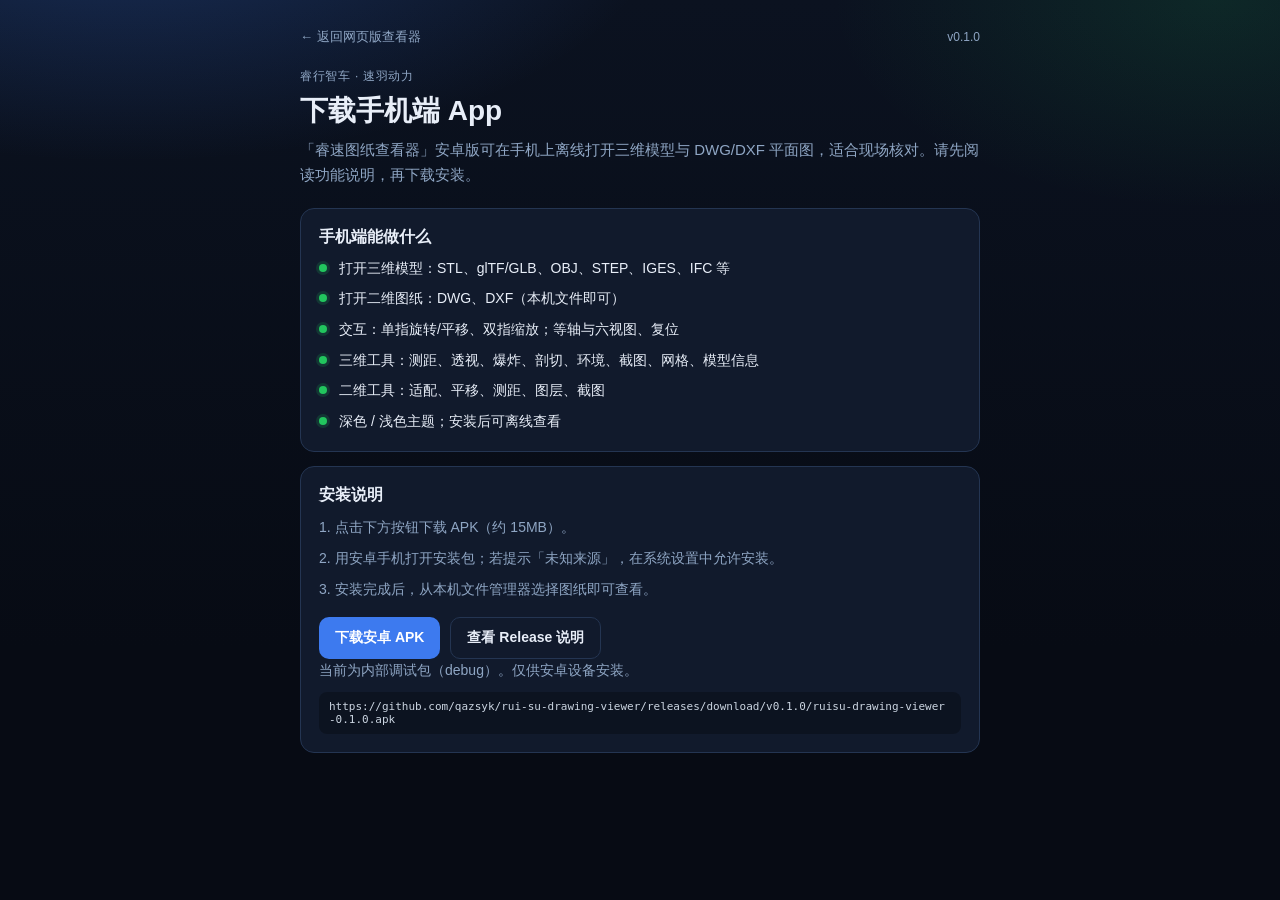
<file: mobile.html>
<!DOCTYPE html>
<html lang="zh-CN">
  <head>
    <meta charset="UTF-8" />
    <meta name="viewport" content="width=device-width, initial-scale=1" />
    <meta name="theme-color" content="#0b1220" />
    <title>下载手机端 · 睿速图纸查看器</title>
    <style>
      :root {
        --bg0: #0b1220;
        --card: #121c2e;
        --line: #243552;
        --text: #e8eef8;
        --muted: #8fa6c4;
        --accent: #3d7aef;
      }
      * { box-sizing: border-box; }
      body {
        margin: 0;
        min-height: 100vh;
        font-family: "PingFang SC", "Hiragino Sans GB", "Microsoft YaHei", sans-serif;
        color: var(--text);
        background:
          radial-gradient(900px 420px at 10% -10%, rgba(61, 122, 239, 0.28), transparent 60%),
          radial-gradient(700px 380px at 95% 0%, rgba(34, 197, 94, 0.12), transparent 55%),
          linear-gradient(180deg, var(--bg0), #070b14 72%);
      }
      .wrap {
        max-width: 720px;
        margin: 0 auto;
        padding: 28px 20px 48px;
      }
      .nav {
        display: flex;
        justify-content: space-between;
        align-items: center;
        gap: 12px;
        margin-bottom: 22px;
      }
      .nav a {
        color: var(--muted);
        text-decoration: none;
        font-size: 13px;
      }
      .nav a:hover { color: var(--text); }
      .brand {
        font-size: 12px;
        letter-spacing: 0.06em;
        color: var(--muted);
        margin-bottom: 8px;
      }
      h1 {
        margin: 0 0 10px;
        font-size: 28px;
        line-height: 1.25;
      }
      .lead {
        margin: 0 0 20px;
        color: var(--muted);
        font-size: 15px;
        line-height: 1.65;
      }
      .panel {
        background: color-mix(in srgb, var(--card) 92%, transparent);
        border: 1px solid var(--line);
        border-radius: 14px;
        padding: 18px;
        margin-bottom: 14px;
      }
      .panel h2 {
        margin: 0 0 10px;
        font-size: 16px;
      }
      .panel p {
        margin: 0 0 8px;
        color: var(--muted);
        font-size: 14px;
        line-height: 1.65;
      }
      ul {
        margin: 0;
        padding: 0;
        list-style: none;
        display: grid;
        gap: 9px;
      }
      li {
        display: grid;
        grid-template-columns: 10px 1fr;
        gap: 10px;
        align-items: start;
        font-size: 14px;
        line-height: 1.55;
      }
      li::before {
        content: "";
        width: 8px;
        height: 8px;
        margin-top: 6px;
        border-radius: 50%;
        background: #22c55e;
        box-shadow: 0 0 0 3px rgba(34, 197, 94, 0.16);
      }
      .actions {
        display: flex;
        flex-wrap: wrap;
        gap: 10px;
        margin-top: 16px;
      }
      .btn {
        display: inline-flex;
        align-items: center;
        justify-content: center;
        min-height: 42px;
        padding: 0 16px;
        border-radius: 10px;
        text-decoration: none;
        font-size: 14px;
        font-weight: 650;
      }
      .btn-primary {
        background: var(--accent);
        color: #fff;
      }
      .btn-ghost {
        border: 1px solid var(--line);
        color: var(--text);
        background: transparent;
      }
      .meta {
        margin-top: 12px;
        font-size: 12px;
        color: var(--muted);
        line-height: 1.6;
      }
      .url {
        margin-top: 10px;
        word-break: break-all;
        font-family: ui-monospace, SFMono-Regular, Menlo, monospace;
        font-size: 11px;
        color: #cbd5e1;
        background: rgba(0, 0, 0, 0.28);
        border-radius: 8px;
        padding: 8px 10px;
      }
    </style>
  </head>
  <body>
    <div class="wrap">
      <div class="nav">
        <a href="./">← 返回网页版查看器</a>
        <span style="color: var(--muted); font-size: 12px;">v0.1.0</span>
      </div>

      <div class="brand">睿行智车 · 速羽动力</div>
      <h1>下载手机端 App</h1>
      <p class="lead">
        「睿速图纸查看器」安卓版可在手机上离线打开三维模型与 DWG/DXF 平面图，适合现场核对。请先阅读功能说明，再下载安装。
      </p>

      <section class="panel">
        <h2>手机端能做什么</h2>
        <ul>
          <li>打开三维模型：STL、glTF/GLB、OBJ、STEP、IGES、IFC 等</li>
          <li>打开二维图纸：DWG、DXF（本机文件即可）</li>
          <li>交互：单指旋转/平移、双指缩放；等轴与六视图、复位</li>
          <li>三维工具：测距、透视、爆炸、剖切、环境、截图、网格、模型信息</li>
          <li>二维工具：适配、平移、测距、图层、截图</li>
          <li>深色 / 浅色主题；安装后可离线查看</li>
        </ul>
      </section>

      <section class="panel">
        <h2>安装说明</h2>
        <p>1. 点击下方按钮下载 APK（约 15MB）。</p>
        <p>2. 用安卓手机打开安装包；若提示「未知来源」，在系统设置中允许安装。</p>
        <p>3. 安装完成后，从本机文件管理器选择图纸即可查看。</p>
        <div class="actions">
          <a
            class="btn btn-primary"
            href="https://github.com/qazsyk/rui-su-drawing-viewer/releases/download/v0.1.0/ruisu-drawing-viewer-0.1.0.apk"
          >下载安卓 APK</a>
          <a
            class="btn btn-ghost"
            href="https://github.com/qazsyk/rui-su-drawing-viewer/releases/tag/v0.1.0"
            target="_blank"
            rel="noopener noreferrer"
          >查看 Release 说明</a>
        </div>
        <p class="meta">当前为内部调试包（debug）。仅供安卓设备安装。</p>
        <div class="url">https://github.com/qazsyk/rui-su-drawing-viewer/releases/download/v0.1.0/ruisu-drawing-viewer-0.1.0.apk</div>
      </section>
    </div>
  </body>
</html>
</file>
